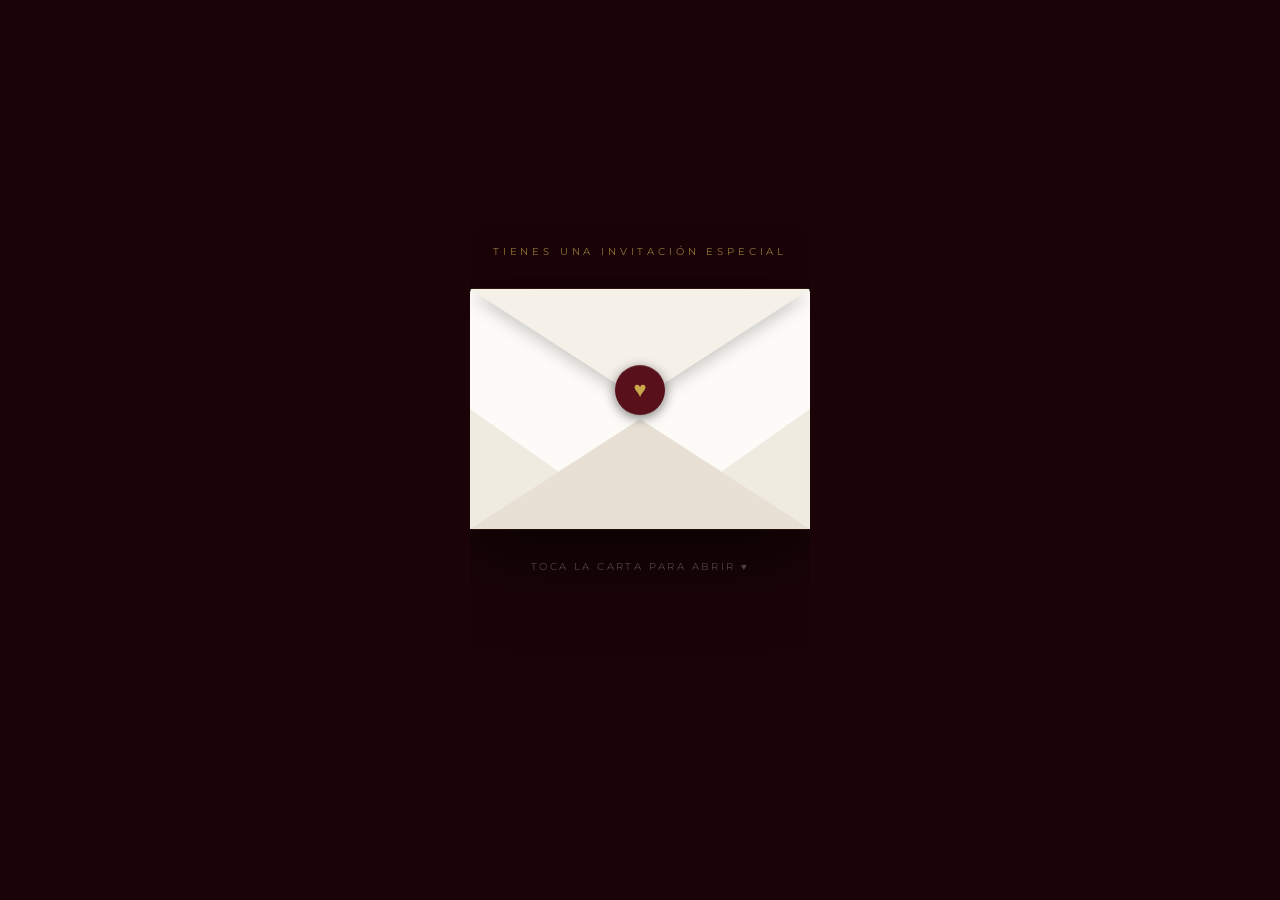
<file: index.html>
<!DOCTYPE html>
<html lang="es">
<head>
  <meta charset="UTF-8">
  <meta name="viewport" content="width=device-width, initial-scale=1.0">
  <title>Zurisadai & Obed • 29 Nov 2026</title>
  <link href="https://fonts.googleapis.com/css2?family=Cormorant+Garamond:ital,wght@0,300;0,400;0,600;1,300;1,400&family=Montserrat:wght@300;400;500&display=swap" rel="stylesheet">
  <style>

    * { box-sizing: border-box; margin: 0; padding: 0; }
    html, body {
      height: 100%;
      background: #1A0408;
      display: flex;
      flex-direction: column;
      align-items: center;
      justify-content: center;
      font-family: 'Montserrat', sans-serif;
      overflow: hidden;
    }

    /* ── FONDO CON PARTÍCULAS DORADAS ── */
    .fondo-particulas {
      position: fixed;
      inset: 0;
      pointer-events: none;
      overflow: hidden;
      z-index: 0;
    }

    .particula {
      position: absolute;
      width: 2px;
      height: 2px;
      background: #C9A84C;
      border-radius: 50%;
      opacity: 0;
      animation: flotar var(--dur) ease-in-out var(--delay) infinite;
    }

    @keyframes flotar {
      0%   { opacity: 0; transform: translateY(100vh) scale(0); }
      10%  { opacity: 0.6; }
      90%  { opacity: 0.3; }
      100% { opacity: 0; transform: translateY(-10vh) scale(1); }
    }

    /* ── CONTENIDO CENTRAL ── */
    .contenido {
      position: relative;
      z-index: 20;
      display: flex;
      flex-direction: column;
      align-items: center;
      gap: 0;
    }

    /* ── TEXTO SUPERIOR ── */
    .texto-superior {
      font-size: 0.6rem;
      letter-spacing: 0.4em;
      text-transform: uppercase;
      color: rgba(201,168,76,0.7);
      margin-bottom: 2rem;
      animation: aparecer 1.5s ease forwards;
      opacity: 0;
    }

    @keyframes aparecer {
      from { opacity: 0; transform: translateY(-10px); }
      to   { opacity: 1; transform: translateY(0); }
    }

    /* ── SOBRE ── */
    .sobre-wrapper {
      perspective: 1200px;
      width: min(340px, 85vw);
      height: min(240px, 60vw);
      cursor: pointer;
      position: relative;
      animation: aparecer 1.5s ease 0.5s forwards;
      opacity: 0;
      overflow: visible;
    }

    .sobre {
      width: 100%;
      height: 100%;
      position: relative;
      transform-style: preserve-3d;
      overflow: visible;
    }

    /* Cuerpo principal */
    .sobre-cuerpo {
      position: absolute;
      inset: 0;
      background: #FDFBF7;
      border-radius: 4px;
      box-shadow:
        0 30px 80px rgba(0,0,0,0.6),
        0 0 0 1px rgba(201,168,76,0.15);
      overflow: visible;
    }

    /* Triángulos laterales */
    .sobre-cuerpo::before {
      content: '';
      position: absolute;
      bottom: 0; left: 0;
      width: 0; height: 0;
      border-style: solid;
      border-width: calc(min(240px,60vw) * 0.5) 0 0 calc(min(340px,85vw) * 0.5);
      border-color: transparent transparent transparent #F0EBE1;
    }

    .sobre-cuerpo::after {
      content: '';
      position: absolute;
      bottom: 0; right: 0;
      width: 0; height: 0;
      border-style: solid;
      border-width: calc(min(240px,60vw) * 0.5) calc(min(340px,85vw) * 0.5) 0 0;
      border-color: transparent #F0EBE1 transparent transparent;
    }

    /* Triángulo inferior */
    .sobre-bottom {
      position: absolute;
      bottom: 0; left: 0;
      width: 0; height: 0;
      border-style: solid;
      border-width: 0 calc(min(340px,85vw) * 0.5) calc(min(240px,60vw) * 0.46) calc(min(340px,85vw) * 0.5);
      border-color: transparent transparent #E8E0D5 transparent;
      z-index: 2;
    }

    /* Solapa superior — SE ABRE */
    .sobre-solapa {
      position: absolute;
      top: 0; left: 0;
      width: 0; height: 0;
      border-style: solid;
      border-width: calc(min(240px,60vw) * 0.46) calc(min(340px,85vw) * 0.5) 0 calc(min(340px,85vw) * 0.5);
      border-color: #F5F0E8 transparent transparent transparent;
      z-index: 10;
      transform-origin: top center;
      transition: transform 1s cubic-bezier(0.4, 0, 0.2, 1);
      filter: drop-shadow(0 6px 8px rgba(0,0,0,0.2));
    }

    /* Sello de lacre */
    .sello {
      position: absolute;
      top: 42%;
      left: 50%;
      transform: translate(-50%, -50%);
      width: 50px;
      height: 50px;
      background: #58111A;
      border-radius: 50%;
      z-index: 15;
      display: flex;
      align-items: center;
      justify-content: center;
      box-shadow:
        0 3px 12px rgba(0,0,0,0.5),
        inset 0 1px 0 rgba(255,255,255,0.1);
      transition: opacity 0.4s ease 0.2s, transform 0.4s ease 0.2s;
    }

    .sello::before {
      content: '♥';
      color: #C9A84C;
      font-size: 22px;
    }

    /* Carta interior */
    .carta-interior {
      position: absolute;
      bottom: 8px;
      left: 16px;
      right: 16px;
      background: white;
      border-radius: 2px;
      padding: 20px 16px;
      text-align: center;
      z-index: 30;
      transform: translateY(0px);
      transition: transform 1s cubic-bezier(0.4, 0, 0.2, 1) 0.4s,
                  opacity 0.5s ease 0.4s;
      box-shadow: 0 -8px 24px rgba(0,0,0,0.12);
      opacity: 0;
      display: flex;
      flex-direction: column;
      align-items: center;
      justify-content: center;
      gap: 6px;
     
        height: 120px;   
    }




    .carta-eyebrow {
      font-size: 0.5rem;
      letter-spacing: 0.25em;
      text-transform: uppercase;
      color: #C9A84C;
    }

    .carta-linea {
      width: 30px;
      height: 1px;
      background: #C9A84C;
      margin: 4px auto;
    }

    .carta-nombres {
      font-family: 'Cormorant Garamond', serif;
      font-size: clamp(1rem, 3vw, 1.3rem);
      font-style: italic;
      color: #58111A;
      line-height: 1.3;
    }

    .carta-fecha {
      font-size: 0.55rem;
      letter-spacing: 0.2em;
      color: #6B6B6B;
      text-transform: uppercase;
    }

    /* ── ESTADOS AL ABRIR ── */
    .sobre-wrapper.abierto .sobre-solapa {
      transform: rotateX(-200deg);
    }

    .sobre-wrapper.abierto .sello {
      opacity: 0;
      transform: translate(-50%, -50%) scale(0.5);
    }

    .sobre-wrapper.abierto .carta-interior {
      transform: translateY(-160px);
      opacity: 1;
    }

    /* ── HINT CLICK ── */
    .click-hint {
      margin-top: 2rem;
      color: rgba(255,255,255,0.25);
      font-size: 0.6rem;
      letter-spacing: 0.25em;
      text-transform: uppercase;
      transition: opacity 0.5s;
      animation: aparecer 1.5s ease 1s forwards, parpadeHint 2s ease 2s infinite;
      opacity: 0;
    }

    @keyframes parpadeHint {
      0%,100% { opacity: 0.25; }
      50%      { opacity: 0.6; }
    }

    /* ── BOTÓN VER INVITACIÓN ── */
    .btn-ver {
      margin-top: 2.5rem;
      padding: 0.9rem 2.5rem;
      background: transparent;
      color: #C9A84C;
      border: 1px solid rgba(201,168,76,0.4);
      font-family: 'Montserrat', sans-serif;
      font-size: 0.6rem;
      letter-spacing: 0.3em;
      text-transform: uppercase;
      cursor: pointer;
      border-radius: 2px;
      opacity: 0;
      transform: translateY(16px);
      transition: opacity 0.6s ease, transform 0.6s ease, background 0.2s, border-color 0.2s;
      pointer-events: none;
      text-decoration: none;
      display: inline-block;
      text-align: center;
    }

    .btn-ver.visible {
      opacity: 1;
      transform: translateY(0);
      pointer-events: all;
    }

    .btn-ver:hover {
      background: rgba(201,168,76,0.1);
      border-color: rgba(201,168,76,0.8);
    }

    /* ── TRANSICIÓN A LA PÁGINA ── */
    .cortina {
      position: fixed;
      inset: 0;
      background: #1A0408;
      z-index: 100;
      opacity: 0;
      pointer-events: none;
      transition: opacity 0.8s ease;
    }

    .cortina.activa {
      opacity: 1;
      pointer-events: all;
    }

  </style>
</head>
<body>

  <!-- Fondo con partículas -->
  <div class="fondo-particulas" id="particulas"></div>

  <!-- Cortina de transición -->
  <div class="cortina" id="cortina"></div>

  <!-- Contenido principal -->
  <div class="contenido">

    <p class="texto-superior">Tienes una invitación especial</p>

    <div class="sobre-wrapper" id="sobre">
      <div class="sobre">
        <div class="sobre-cuerpo"></div>
        <div class="sobre-bottom"></div>
        <div class="sobre-solapa"></div>
        <div class="sello"></div>
        <div class="carta-interior">
          <span class="carta-eyebrow">Los invitamos a celebrar</span>
          <div class="carta-linea"></div>
          <p class="carta-nombres">Zurisadai<br>&amp; Obed</p>
          <div class="carta-linea"></div>
          <span class="carta-fecha">29 · Noviembre · 2026</span>
        </div>
      </div>
    </div>

    <p class="click-hint" id="hint">Toca la carta para abrir ♥</p>

    <!-- Este botón lleva a tu boda.html -->
    <a class="btn-ver" id="btn-ver" href="invitacion.html">
      Ver invitación completa
    </a>

  </div>

  <script>
    // ── PARTÍCULAS DORADAS ──
    const contenedor = document.getElementById('particulas');
    for (let i = 0; i < 40; i++) {
      const p = document.createElement('div');
      p.className = 'particula';
      p.style.cssText = `
        left: ${Math.random() * 100}%;
        --dur: ${4 + Math.random() * 6}s;
        --delay: ${Math.random() * 6}s;
        width: ${1 + Math.random() * 3}px;
        height: ${1 + Math.random() * 3}px;
        opacity: 0;
      `;
      contenedor.appendChild(p);
    }

    // ── ABRIR SOBRE ──
    let abierto = false;

    function abrirSobre() {
      if (abierto) return;
      abierto = true;

      const sobre  = document.getElementById('sobre');
      const hint   = document.getElementById('hint');
      const btnVer = document.getElementById('btn-ver');

      sobre.classList.add('abierto');

      hint.style.opacity = '0';
      hint.style.animation = 'none';

      setTimeout(() => {
        btnVer.classList.add('visible');
      }, 1400);
    }

    document.getElementById('sobre').addEventListener('click', abrirSobre);

    document.getElementById('btn-ver').addEventListener('click', function(e) {
      e.preventDefault();
      const cortina = document.getElementById('cortina');
      cortina.classList.add('activa');
      setTimeout(() => {
        window.location.href = 'invitacion.html';
      }, 800);
    });
  </script>

</body>
</html>
</file>
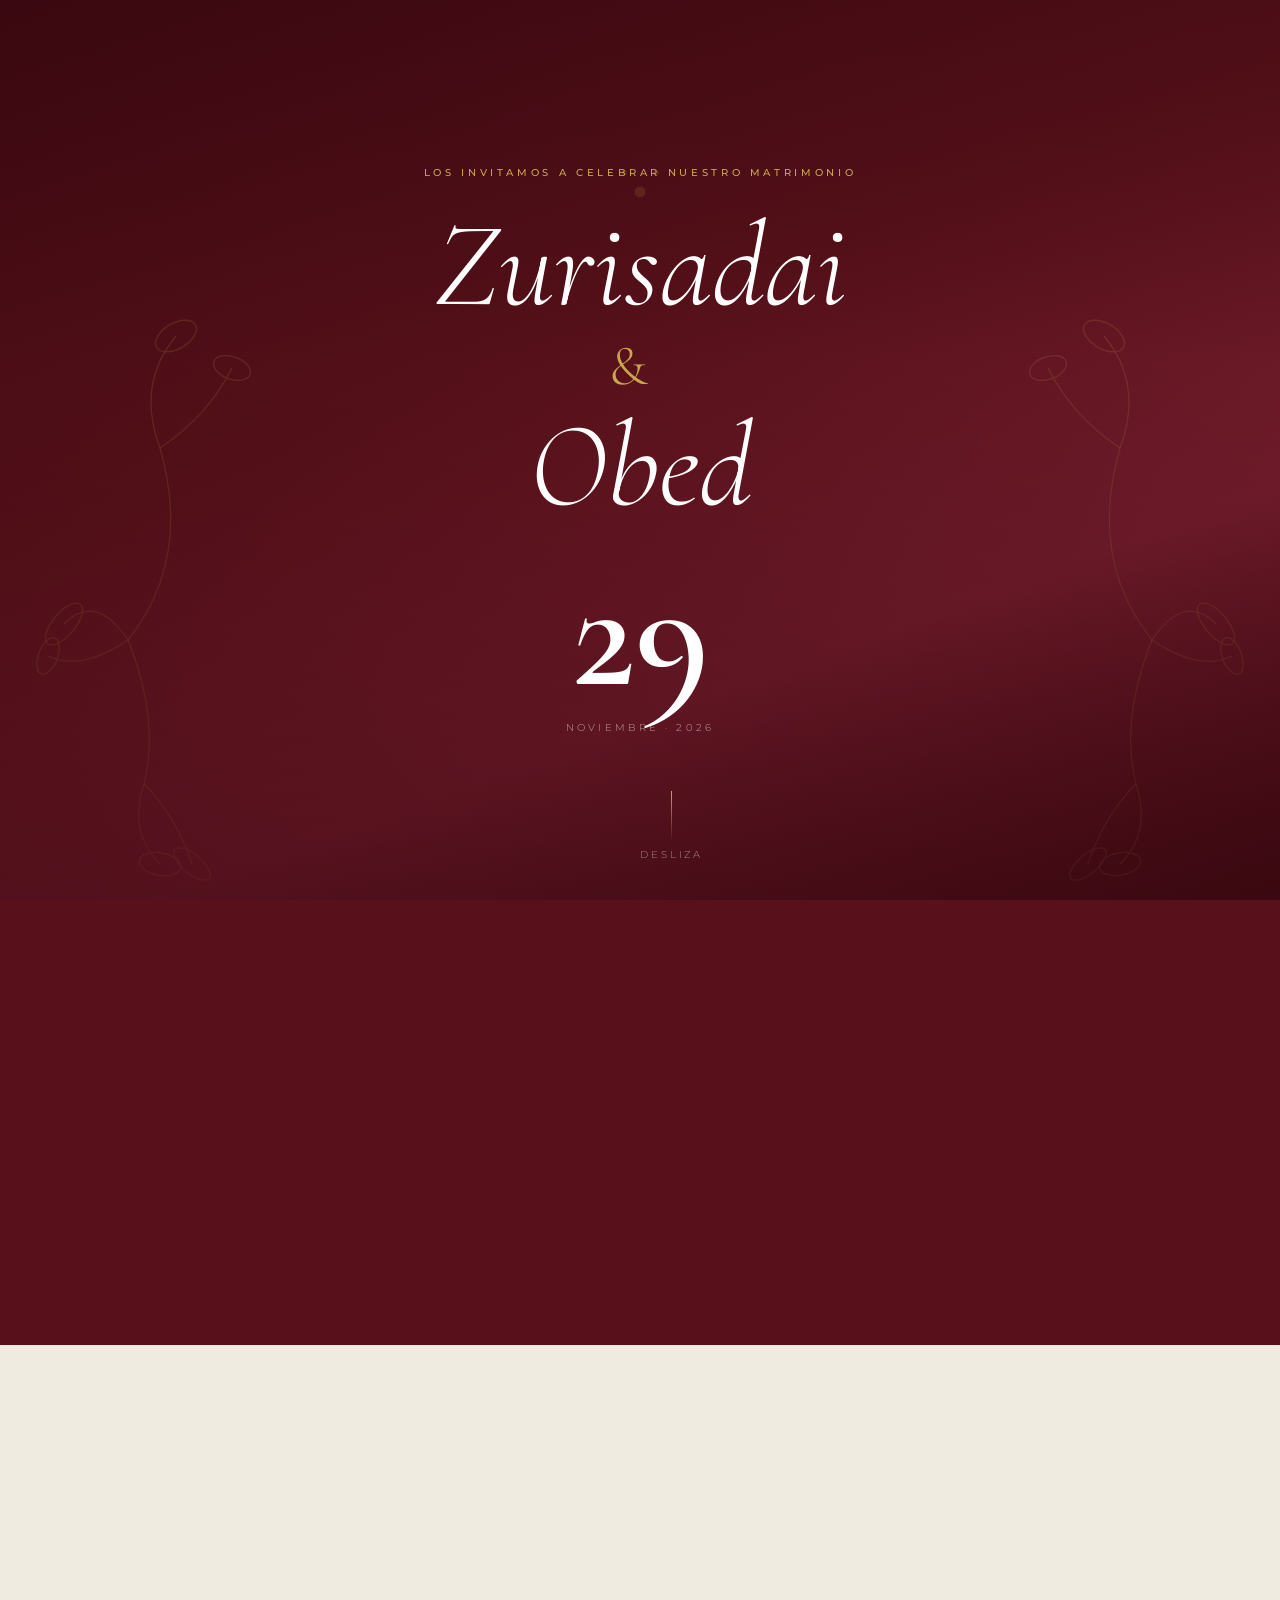
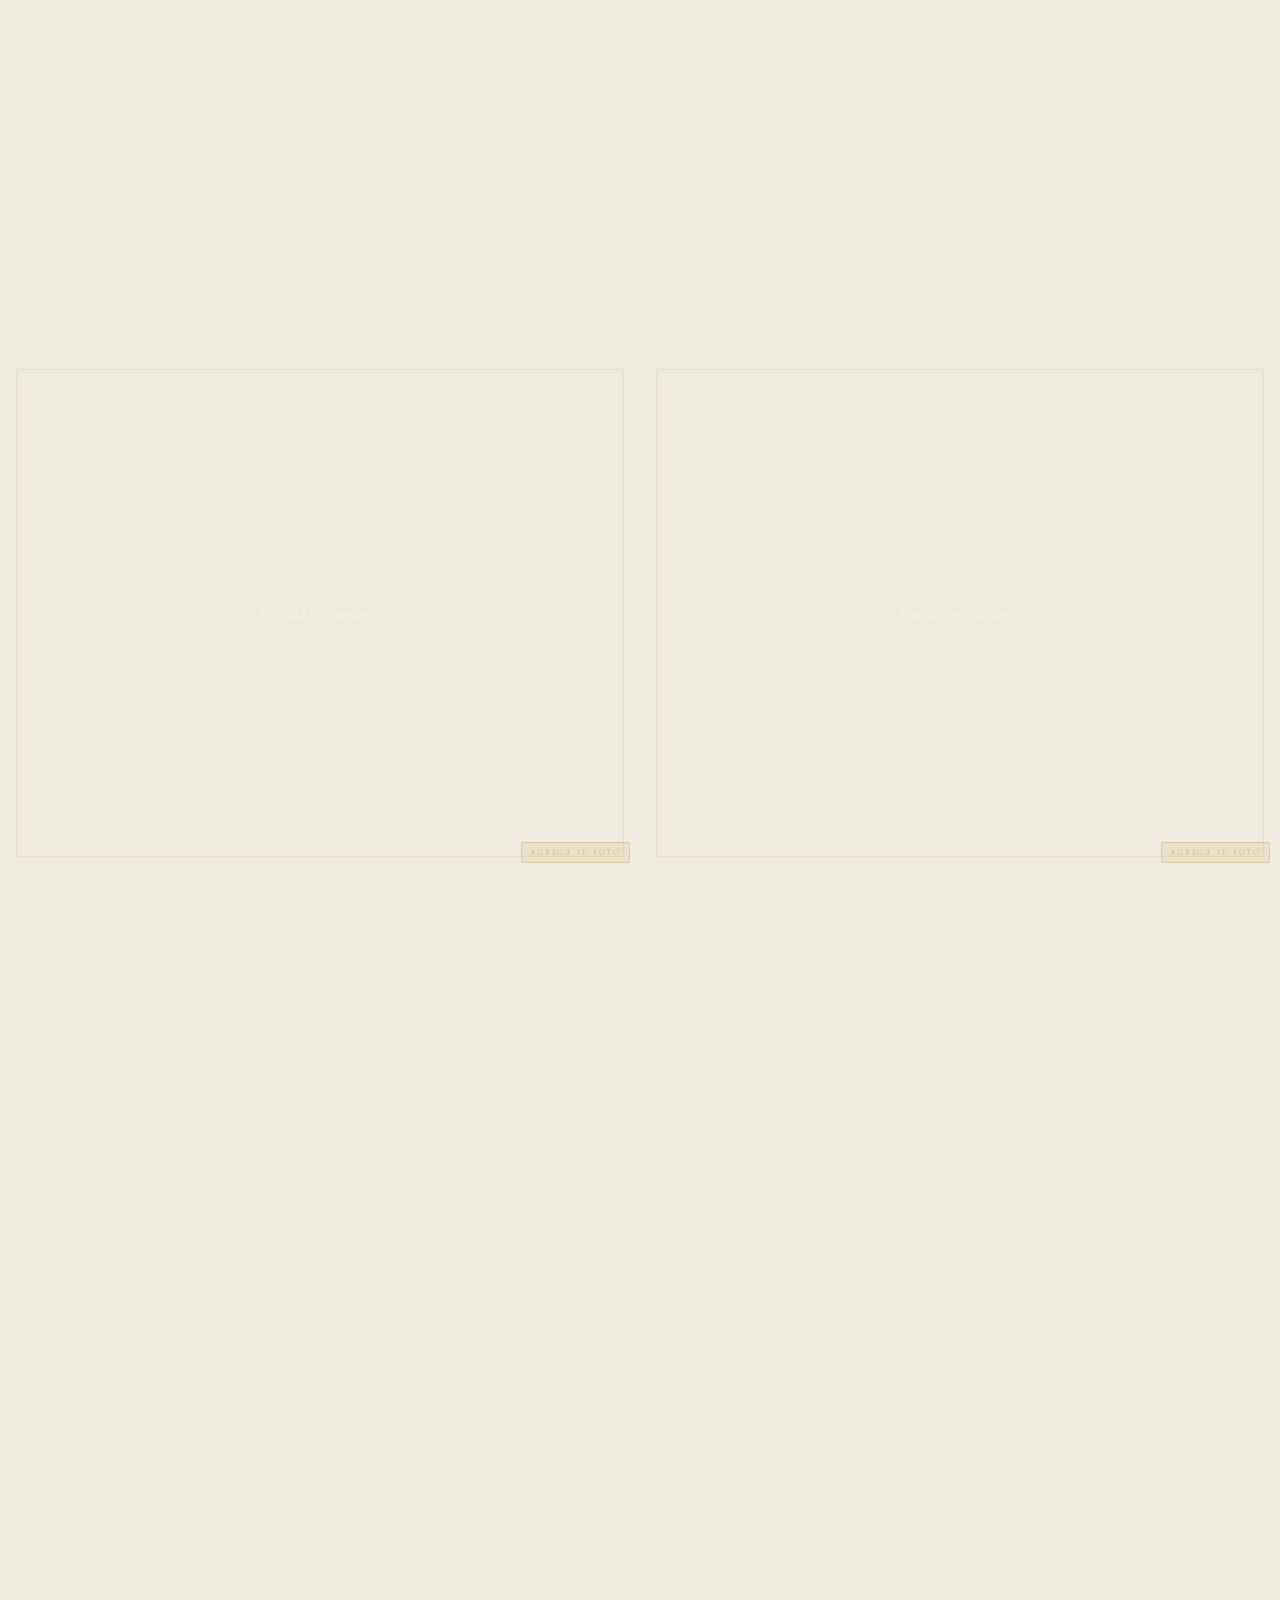
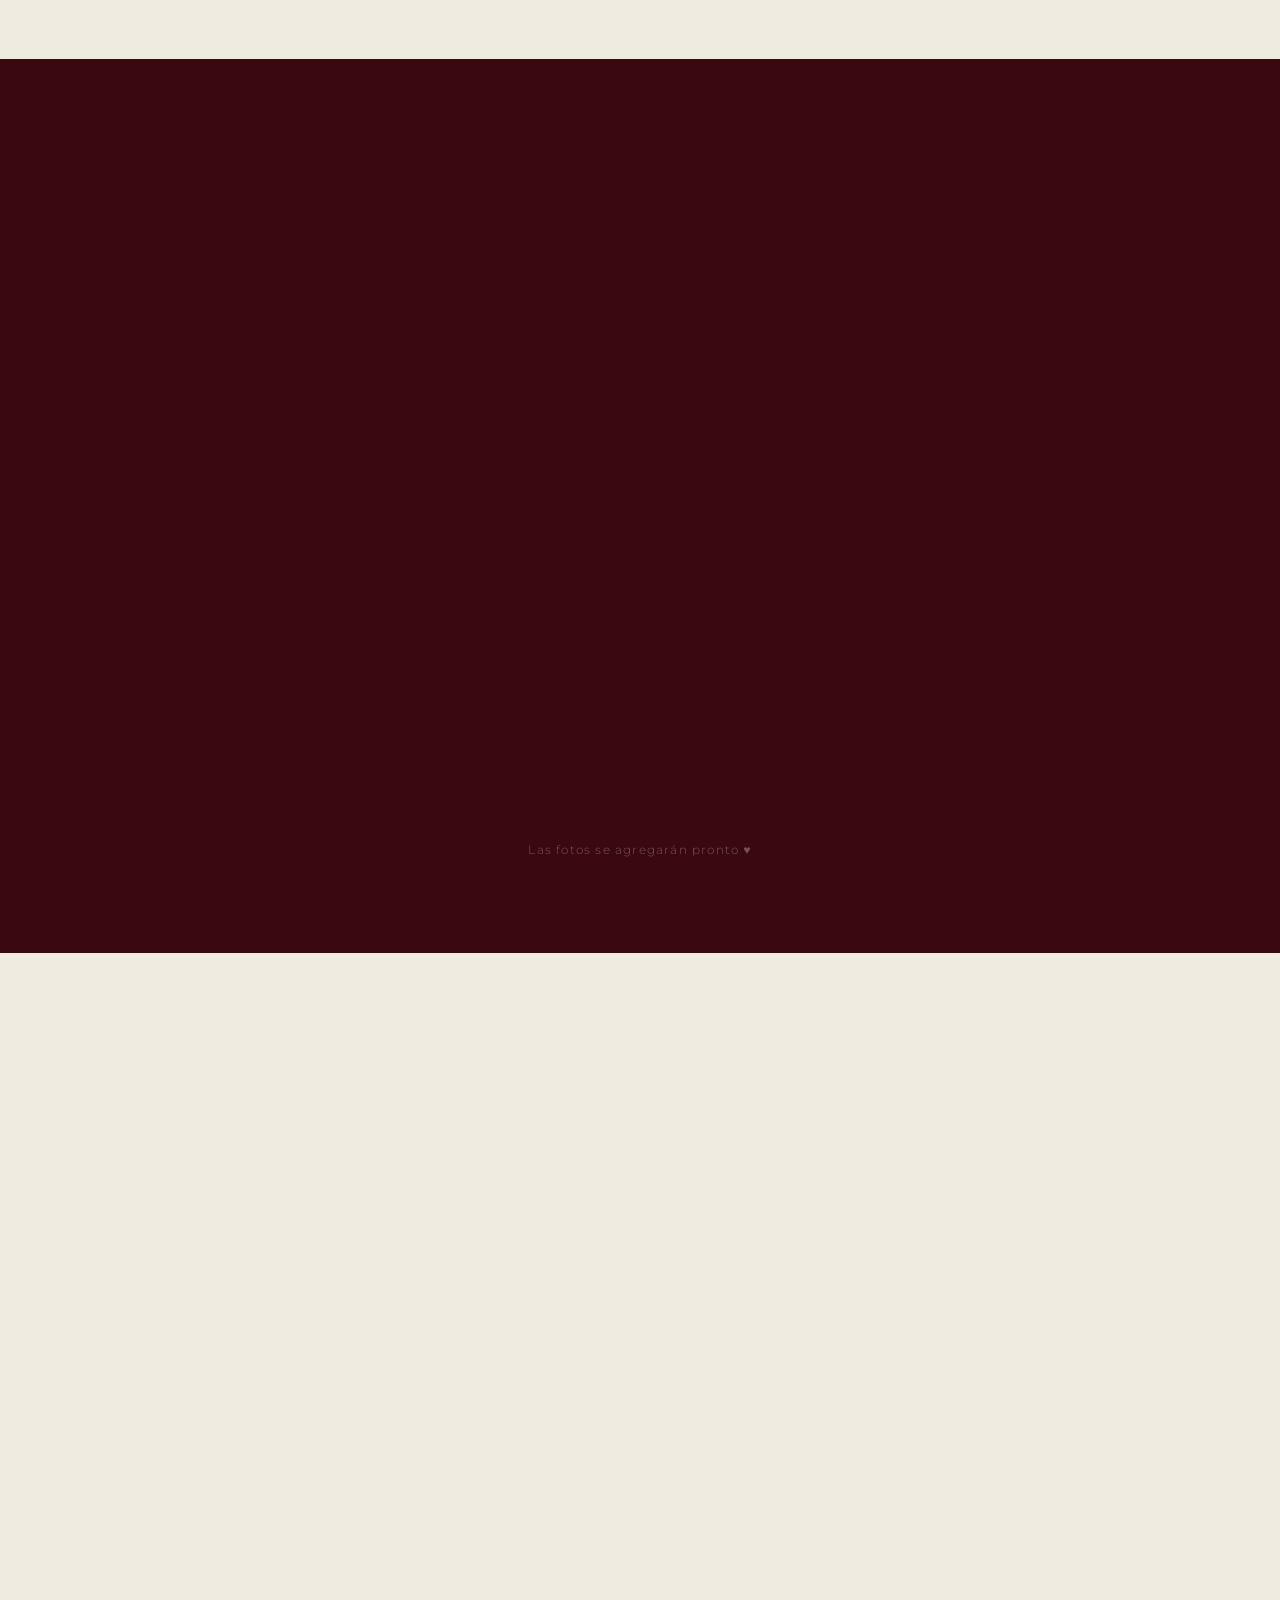
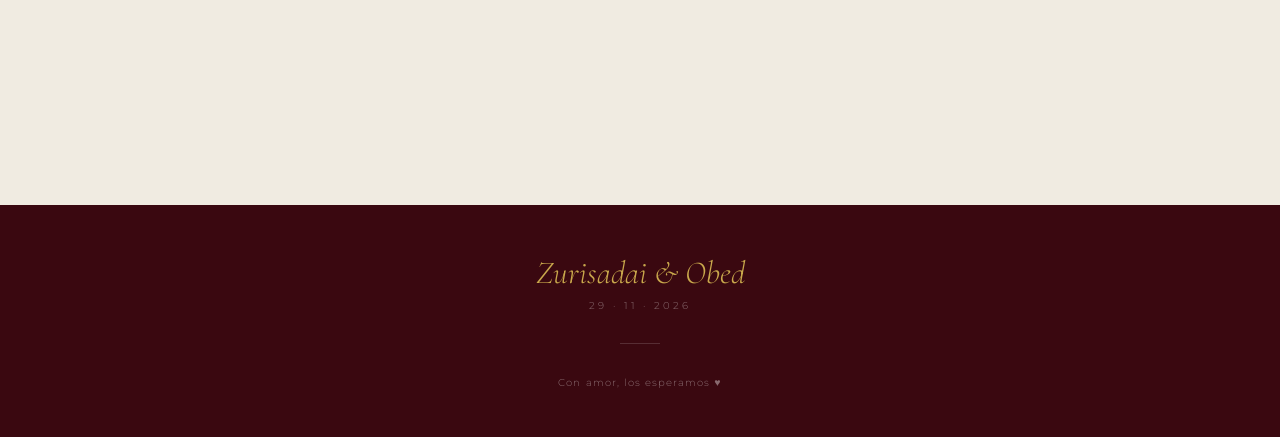
<file: boda/index.html>
<!DOCTYPE html>
<html lang="es">
<head>
  <meta charset="UTF-8">
  <meta name="viewport" content="width=device-width, initial-scale=1.0">
  <title>Zurisadai & Obed • 29 Nov 2026</title>
  <link href="https://fonts.googleapis.com/css2?family=Cormorant+Garamond:ital,wght@0,300;0,400;0,600;1,300;1,400&family=Montserrat:wght@300;400;500&display=swap" rel="stylesheet">
  <link rel="stylesheet" href="estilosboda.css">
</head>
<body>

<!-- ── HERO ── -->
<section class="hero">
  <div class="hero-photo-placeholder">
    <!-- 🖼️ REEMPLAZA CON:
    <img src="foto-principal.jpg" style="width:100%;height:100%;object-fit:cover;filter:brightness(0.7)">
    -->
  </div>

  <svg class="hero-botanical" viewBox="0 0 800 800" xmlns="http://www.w3.org/2000/svg">
    <g stroke="#C9A84C" stroke-width="0.8" fill="none">
      <path d="M80,400 Q120,350 100,280 M100,280 Q85,240 110,210 M100,280 Q130,260 145,230
               M80,400 Q60,370 40,390 M80,400 Q50,420 30,410
               M80,400 Q100,450 90,490 M90,490 Q80,520 100,540
               M90,490 Q110,510 120,540"/>
      <ellipse cx="110" cy="210" rx="14" ry="8" transform="rotate(-30 110 210)"/>
      <ellipse cx="145" cy="230" rx="12" ry="7" transform="rotate(20 145 230)"/>
      <ellipse cx="40"  cy="390" rx="16" ry="7" transform="rotate(-50 40 390)"/>
      <ellipse cx="30"  cy="410" rx="12" ry="6" transform="rotate(-70 30 410)"/>
      <ellipse cx="100" cy="540" rx="13" ry="7" transform="rotate(10 100 540)"/>
      <ellipse cx="120" cy="540" rx="14" ry="6" transform="rotate(40 120 540)"/>
      <path d="M720,400 Q680,350 700,280 M700,280 Q715,240 690,210 M700,280 Q670,260 655,230
               M720,400 Q740,370 760,390 M720,400 Q750,420 770,410
               M720,400 Q700,450 710,490 M710,490 Q720,520 700,540
               M710,490 Q690,510 680,540"/>
      <ellipse cx="690" cy="210" rx="14" ry="8" transform="rotate(30 690 210)"/>
      <ellipse cx="655" cy="230" rx="12" ry="7" transform="rotate(-20 655 230)"/>
      <ellipse cx="760" cy="390" rx="16" ry="7" transform="rotate(50 760 390)"/>
      <ellipse cx="770" cy="410" rx="12" ry="6" transform="rotate(70 770 410)"/>
      <ellipse cx="700" cy="540" rx="13" ry="7" transform="rotate(-10 700 540)"/>
      <ellipse cx="680" cy="540" rx="14" ry="6" transform="rotate(-40 680 540)"/>
      <circle cx="400" cy="120" r="3" fill="#C9A84C"/>
      <circle cx="390" cy="108" r="1.5" fill="#C9A84C"/>
      <circle cx="410" cy="108" r="1.5" fill="#C9A84C"/>
      <circle cx="400" cy="680" r="3" fill="#C9A84C"/>
    </g>
  </svg>

  <div class="hero-overlay"></div>

  <div class="hero-content">
    <p class="hero-eyebrow">Los invitamos a celebrar nuestro matrimonio</p>
    <h1 class="hero-names">
      Zurisadai
      <span>&</span>
      Obed
    </h1>
    <p class="hero-date">29</p>
    <p class="hero-date-label">Noviembre · 2026</p>
  </div>

  <div class="hero-scroll">
    <div class="scroll-line"></div>
    <span>Desliza</span>
  </div>
</section>


<!-- ── CUENTA REGRESIVA ── -->
<section class="countdown-section">
  <div class="section-inner reveal">
    <span class="section-eyebrow">Faltan</span>
    <h2 class="section-title">El gran día se acerca</h2>
    <div class="divider" style="background:rgba(255,255,255,0.2)"></div>
    <div class="countdown-grid">
      <div class="countdown-item">
        <span class="countdown-num" id="cd-dias">--</span>
        <span class="countdown-label">Días</span>
      </div>
      <span class="countdown-sep">·</span>
      <div class="countdown-item">
        <span class="countdown-num" id="cd-horas">--</span>
        <span class="countdown-label">Horas</span>
      </div>
      <span class="countdown-sep">·</span>
      <div class="countdown-item">
        <span class="countdown-num" id="cd-minutos">--</span>
        <span class="countdown-label">Minutos</span>
      </div>
      <span class="countdown-sep">·</span>
      <div class="countdown-item">
        <span class="countdown-num" id="cd-segundos">--</span>
        <span class="countdown-label">Segundos</span>
      </div>
    </div>
  </div>
</section>


<!-- ── DETALLES ── -->
<section class="detalles-section">
  <div class="section-inner reveal">
    <span class="section-eyebrow">La celebración</span>
    <h2 class="section-title">Detalles del evento</h2>
    <div class="divider"></div>
    <div class="detalles-grid">

      <div class="detalle-card reveal">
        <svg class="detalle-icon" viewBox="0 0 44 44" fill="none">
          <rect x="8" y="10" width="28" height="26" rx="2" stroke="#58111A" stroke-width="1.2"/>
          <line x1="8"  y1="17" x2="36" y2="17" stroke="#58111A" stroke-width="1.2"/>
          <line x1="16" y1="6"  x2="16" y2="14" stroke="#58111A" stroke-width="1.2" stroke-linecap="round"/>
          <line x1="28" y1="6"  x2="28" y2="14" stroke="#58111A" stroke-width="1.2" stroke-linecap="round"/>
          <circle cx="22" cy="28" r="4" fill="#C9A84C" opacity="0.5"/>
        </svg>
        <span class="detalle-titulo">Fecha</span>
        <span class="detalle-valor">Domingo 29 de Noviembre</span>
        <p class="detalle-sub">2026</p>
      </div>

      <div class="detalle-card reveal">
        <svg class="detalle-icon" viewBox="0 0 44 44" fill="none">
          <circle cx="22" cy="22" r="14" stroke="#58111A" stroke-width="1.2"/>
          <line x1="22" y1="10" x2="22" y2="22" stroke="#58111A" stroke-width="1.2" stroke-linecap="round"/>
          <line x1="22" y1="22" x2="29" y2="26" stroke="#C9A84C" stroke-width="1.5" stroke-linecap="round"/>
          <circle cx="22" cy="22" r="1.5" fill="#58111A"/>
        </svg>
        <span class="detalle-titulo">Hora</span>
        <span class="detalle-valor">Por confirmar</span>
        <p class="detalle-sub">Actualiza la hora aquí</p>
      </div>

      <div class="detalle-card reveal">
        <svg class="detalle-icon" viewBox="0 0 44 44" fill="none">
          <path d="M22 6C16.477 6 12 10.477 12 16c0 9 10 22 10 22s10-13 10-22c0-5.523-4.477-10-10-10z" stroke="#58111A" stroke-width="1.2"/>
          <circle cx="22" cy="16" r="4" stroke="#C9A84C" stroke-width="1"/>
        </svg>
        <span class="detalle-titulo">Lugar</span>
        <span class="detalle-valor">Por confirmar</span>
        <p class="detalle-sub">Nombre del lugar<br>Ciudad, Estado</p>
      </div>

    </div>
  </div>
</section>


<!-- ── FOTO DUO ── -->
<div class="foto-section">
  <div class="foto-duo">
    <div class="foto-placeholder">
      <!-- 🖼️ <img src="foto1.jpg" style="width:100%;height:100%;object-fit:cover"> -->
      Foto de los novios 1
      <span class="galeria-add-btn">Agrega tu foto</span>
    </div>
    <div class="foto-placeholder foto-placeholder-b">
      <!-- 🖼️ <img src="foto2.jpg" style="width:100%;height:100%;object-fit:cover"> -->
      Foto de los novios 2
      <span class="galeria-add-btn">Agrega tu foto</span>
    </div>
  </div>
</div>


<!-- ── HISTORIA ── -->
<section class="historia-section">
  <div class="section-inner reveal">
    <span class="section-eyebrow">Nuestra historia</span>
    <h2 class="section-title">El camino hasta el altar</h2>
    <div class="divider"></div>
    <p class="body-text">Cada historia de amor tiene sus propios momentos especiales. Aquí compartimos los nuestros.</p>
  </div>

  <div class="historia-timeline reveal">
    <div class="historia-item">
      <div class="historia-dot-col">
        <div class="historia-dot"></div>
        <div class="historia-line"></div>
      </div>
      <div>
        <span class="historia-year">El primer encuentro</span>
        <p class="historia-texto">Cuando nuestros caminos se cruzaron</p>
        <p class="historia-desc">Escribe aquí cómo se conocieron.</p>
      </div>
    </div>

    <div class="historia-item">
      <div class="historia-dot-col">
        <div class="historia-dot"></div>
        <div class="historia-line"></div>
      </div>
      <div>
        <span class="historia-year">El noviazgo</span>
        <p class="historia-texto">Cuando supimos que era para siempre</p>
        <p class="historia-desc">Cuéntales momentos especiales durante el noviazgo.</p>
      </div>
    </div>

    <div class="historia-item">
      <div class="historia-dot-col">
        <div class="historia-dot"></div>
      </div>
      <div>
        <span class="historia-year">La propuesta · 2026</span>
        <p class="historia-texto">El día que dijo que sí</p>
        <p class="historia-desc">Comparte cómo fue la propuesta de matrimonio.</p>
      </div>
    </div>
  </div>
</section>


<!-- ── GALERÍA ── -->
<section class="galeria-section">
  <div class="section-inner reveal">
    <span class="section-eyebrow">Galería</span>
    <h2 class="section-title">Momentos nuestros</h2>
    <div class="divider"></div>
  </div>

  <div class="galeria-grid reveal">
    <div class="galeria-item large">
      Foto principal <span class="galeria-add-btn">Agrega tu foto</span>
    </div>
    <div class="galeria-item">
      Foto 2 <span class="galeria-add-btn">Agrega tu foto</span>
    </div>
    <div class="galeria-item">
      Foto 3 <span class="galeria-add-btn">Agrega tu foto</span>
    </div>
    <div class="galeria-item">
      Foto 4 <span class="galeria-add-btn">Agrega tu foto</span>
    </div>
    <div class="galeria-item large">
      Foto 5 <span class="galeria-add-btn">Agrega tu foto</span>
    </div>
  </div>

  <p class="galeria-note">Las fotos se agregarán pronto ♥</p>
</section>


<!-- ── RSVP ── -->
<section class="rsvp-section">
  <div class="section-inner reveal">
    <span class="section-eyebrow">Confirmación</span>
    <h2 class="section-title">¿Nos acompañas?</h2>
    <div class="divider"></div>
    <p class="body-text">Por favor confirma tu asistencia antes del 1 de noviembre de 2026.</p>
  </div>

  <form class="rsvp-form reveal" id="rsvp-form">
    <div class="rsvp-field">
      <label class="rsvp-label">Nombre completo</label>
      <input class="rsvp-input" type="text" name="nombre" placeholder="Tu nombre" required>
    </div>

    <div class="rsvp-field">
      <label class="rsvp-label">Número de acompañantes</label>
      <select class="rsvp-select" name="acompanantes">
        <option value="">Selecciona</option>
        <option>Solo yo (1)</option>
        <option>2 personas</option>
        <option>3 personas</option>
        <option>4 personas</option>
        <option>5 o más</option>
      </select>
    </div>

    <div class="rsvp-field">
      <label class="rsvp-label">¿Confirmas tu asistencia?</label>
      <div class="rsvp-radios">
        <label class="rsvp-radio" id="radio-si">
          <input type="radio" name="asistencia" value="si"> ♥ Sí, estaré ahí
        </label>
        <label class="rsvp-radio" id="radio-no">
          <input type="radio" name="asistencia" value="no"> Lo siento, no podré
        </label>
      </div>
    </div>

    <div class="rsvp-field">
      <label class="rsvp-label">Mensaje para los novios (opcional)</label>
      <textarea class="rsvp-textarea" name="mensaje" placeholder="Escríbeles algo especial..."></textarea>
    </div>

    <button type="submit" class="rsvp-btn">Confirmar asistencia</button>
  </form>

  <div class="rsvp-success" id="rsvp-success">
    <p class="rsvp-success-title">¡Gracias!</p>
    <p class="rsvp-success-text">Recibimos tu confirmación. ¡Nos vemos el 29 de noviembre! ♥</p>
  </div>
</section>


<!-- ── FOOTER ── -->
<footer>
  <p class="footer-names">Zurisadai & Obed</p>
  <p class="footer-date">29 · 11 · 2026</p>
  <div class="footer-divider"></div>
  <p class="footer-copy">Con amor, los esperamos ♥</p>
</footer>

<script src="funcion.js"></script>
</body>
</html>
</file>
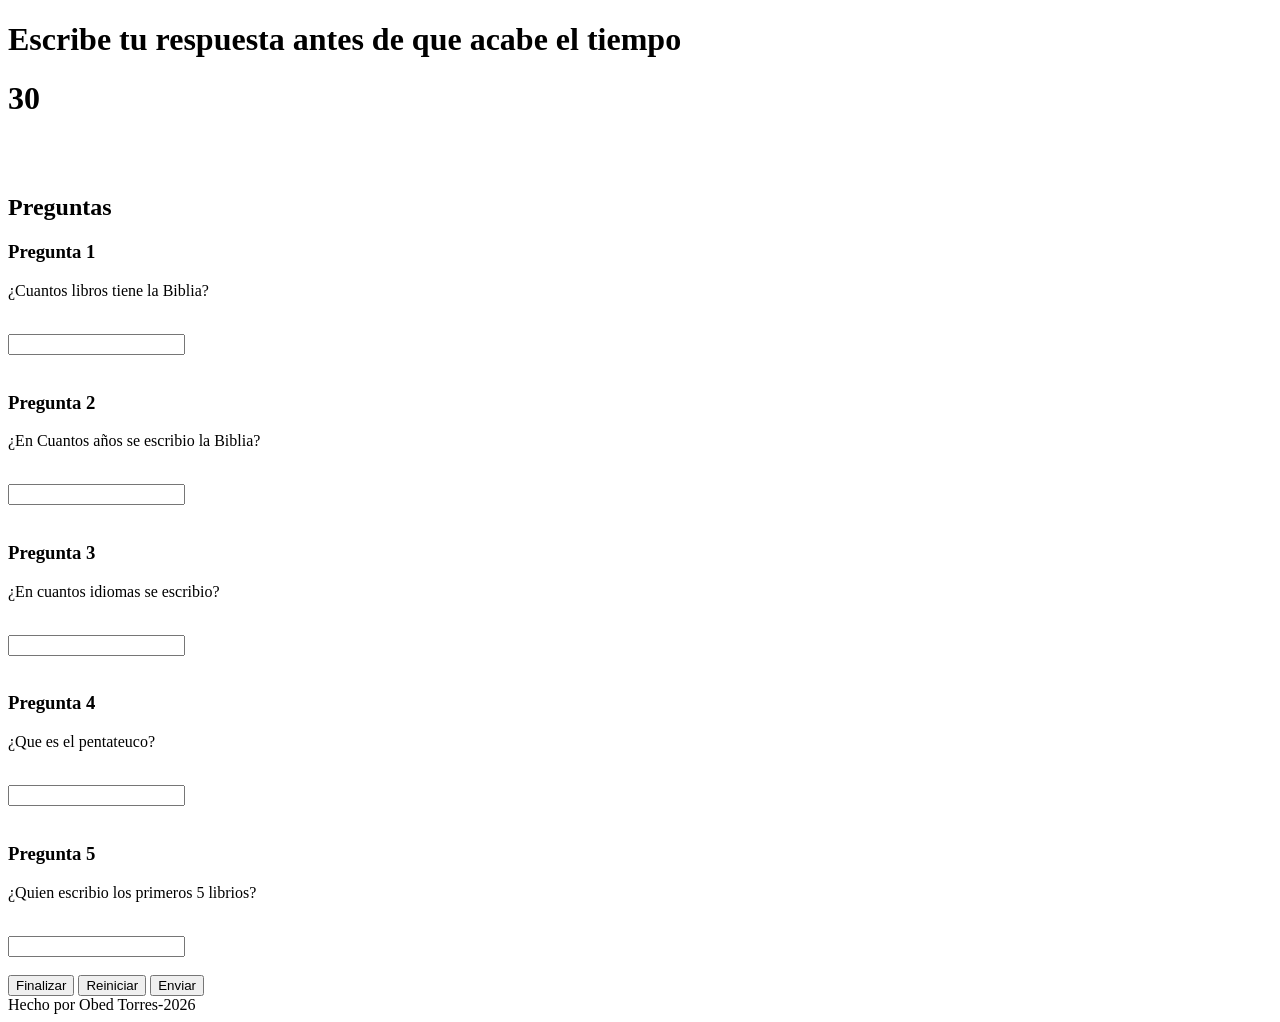
<file: encuesta-dia3.html>
<!Doctype html>

<html lang="es">
   <head>
    <meta charset="UTF-8">
    <meta name="viewport" content="width=device-width, initial-scale=1.0">
    <title>Preguntas</title>
</head>
<body onload="tiempolimite()">
   
   <header>
  
   <h1>Escribe tu respuesta antes de que acabe el tiempo</h1>
   
   
    <h1 id="cuenta-regrasiva">30</h1>

   </header>
   
    <br><br>
    <audio id="cantico">
       <source src="audio/143.mp3.mp3" type="audio/mpeg">
    
    
     
    </audio>
    

        <main>
         <section id="preguntas">
      <h2>Preguntas</h2>
     
     
      <article class="pregunta">
         <h3>Pregunta 1</h3>
    <p>¿Cuantos libros tiene la Biblia?</p>
   <br> 
   <input type="text" id="Respuestas-1">
   <br><br> </article>
   
   
   <article class="pregunta"> 
      <h3>Pregunta 2</h3>
   <p>¿En Cuantos años se escribio la Biblia?</p>
   <br> 
   <input type="text" id="Respuestas-2">
   <br><br></article>
  
  
  
   <article class="pregunta">
      <h3>Pregunta 3</h3>
        <p>¿En cuantos idiomas se escribio?</p>
   <br> 
   <input type="text" id="Respuestas-3">
   <br><br></article>

  
   <article class="pregunta">
      <h3>Pregunta 4</h3>
  <p>¿Que es el pentateuco?</p>
   <br> 
   <input type="text" id="Respuestas-4">
   <br><br></article>

  
  
  
   <article class="pregunta">
      <h3>Pregunta 5</h3>
  <p>¿Quien escribio los primeros 5 librios?</p>
   <br> 
   <input type="text" id="Respuestas-5">
  <br><br></article>
   
</section>
     
</main> 

    
   
   
     <button type="submit" onclick="submit()">Finalizar</button>
  <button onclick="Reinicia()">Reiniciar</button>


  <button id="btn-enviar">Enviar</button>

  <footer>Hecho por Obed Torres-2026</footer>


<script>

const elementocantico= document.getElementById("cantico");
 
let elemento1= document.getElementById("Respuestas1");

   document.querySelector('#btn-enviar').addEventListener('click', verificar);
 
 function tiempolimite(){
 inicio=setTimeout(Tictac,1000*30)
intervalo= setInterval (terminar,1000);
 document.getElementById("cuenta regrasiva").textContent=30;
    }
    function terminar(){
   let tiempo = document.getElementById("cuenta regrasiva").textContent;
   document.getElementById("cuenta regrasiva").textContent=tiempo -1;

  if(tiempo <= 1){
  clearInterval(intervalo);
  clearTimeout(inicio);
}
  
  
      }
function submit(){
   let elemento1= document.getElementById("Respuestas-1").value;
   
   
   
   let elemento2= document.getElementById("Respuestas-2").value;
   
   

    let elemento3= document.getElementById("Respuestas-3").value;
   
   

    let elemento4= document.getElementById("Respuestas-4").value;
   

    let elemento5= document.getElementById("Respuestas-5").value;
   
    let tiempoactual = new Date();

   let hoy = new Date();
let dia =String (hoy.getDate()).padStart(2, '0');
let mes = String(hoy.getMonth ()+ 1).padStart(2, '0'); 
let anio = hoy.getFullYear();

let fechaFormateada = dia + '/' + mes + '/' + anio;



   alert("Respuesta 1: " + elemento1 + 
   "\nRespuesta 2: " + elemento2 +
   "\nRespuesta 3: " + elemento3 +
   "\nRespuesta 4: " + elemento4 +
   "\nRespuesta 5: " + elemento5 +
   "\nhoy es " + fechaFormateada
  
   );
      }
       
      
      
      function Tictac(){
   elementocantico.play();
    alert("GAME OVER");
   
    
        }


function Reinicia(){
 location.reload();
   }


</script>

</body>

</doctype>
</file>
<file: boda/estilosboda.css>
/* ── TOKENS ── */
:root {
  --vino:        #58111A;
  --vino-deep:   #3A0810;
  --vino-light:  #8B2635;
  --oro:         #C9A84C;
  --marfil:      #FDFBF7;
  --marfil-dark: #F0EBE1;
  --gris:        #2C2C2C;
  --gris-soft:   #6B6B6B;
  --blanco:      #FFFFFF;
  --display:     'Cormorant Garamond', serif;
  --body:        'Montserrat', sans-serif;
}

/* ── RESET ── */
*, *::before, *::after { box-sizing: border-box; margin: 0; padding: 0; }
html { scroll-behavior: smooth; }
body {
  background: var(--marfil);
  color: var(--gris);
  font-family: var(--body);
  font-weight: 300;
  overflow-x: hidden;
}

/* ── HERO ── */
.hero {
  position: relative;
  height: 100vh;
  height: 100svh;
  min-height: 600px;
  background: var(--marfil-dark);
  display: flex;
  flex-direction: column;
  align-items: center;
  justify-content: center;
  text-align: center;
  overflow: hidden;
}

.hero-botanical {
  position: absolute;
  inset: 0;
  pointer-events: none;
  opacity: 0.18;
}

.hero-photo-placeholder {
  position: absolute;
  inset: 0;
  background: linear-gradient(160deg, #3A0810 0%, #58111A 40%, #7A1F30 70%, #3A0810 100%);
}

.hero-overlay {
  position: absolute;
  inset: 0;
  background: linear-gradient(to bottom,
    rgba(58,8,16,0.3) 0%,
    rgba(58,8,16,0.1) 40%,
    rgba(58,8,16,0.6) 100%);
}

.hero-content {
  position: relative;
  z-index: 2;
  padding: 2rem;
}

.hero-eyebrow {
  font-family: var(--body);
  font-size: 0.65rem;
  font-weight: 500;
  letter-spacing: 0.35em;
  text-transform: uppercase;
  color: var(--oro);
  margin-bottom: 1.5rem;
  opacity: 0;
  animation: fadeUp 1s ease 0.3s forwards;
}

.hero-names {
  font-family: var(--display);
  font-size: clamp(3.5rem, 10vw, 7.5rem);
  font-weight: 300;
  font-style: italic;
  color: var(--blanco);
  line-height: 1.05;
  opacity: 0;
  animation: fadeUp 1.1s ease 0.6s forwards;
}

.hero-names span {
  display: block;
  font-size: clamp(2rem, 5vw, 3.5rem);
  font-weight: 300;
  font-style: normal;
  letter-spacing: 0.4em;
  color: var(--oro);
  margin: 0.5rem 0;
}

.hero-date {
  font-family: var(--display);
  font-size: clamp(4rem, 14vw, 10rem);
  font-weight: 600;
  color: var(--blanco);
  line-height: 1;
  margin-top: 1.5rem;
  opacity: 0;
  animation: fadeUp 1.1s ease 0.9s forwards;
}

.hero-date-label {
  font-family: var(--body);
  font-size: 0.65rem;
  letter-spacing: 0.3em;
  text-transform: uppercase;
  color: rgba(255,255,255,0.6);
  margin-top: 0.5rem;
  opacity: 0;
  animation: fadeUp 1s ease 1.1s forwards;
}

.hero-scroll {
  position: absolute;
  bottom: 2.5rem;
  left: 50%;
  transform: translateX(-50%);
  z-index: 2;
  display: flex;
  flex-direction: column;
  align-items: center;
  gap: 0.5rem;
  opacity: 0;
  animation: fadeUp 1s ease 1.5s forwards;
}

.hero-scroll span {
  font-size: 0.6rem;
  letter-spacing: 0.3em;
  text-transform: uppercase;
  color: rgba(255,255,255,0.5);
}

.scroll-line {
  width: 1px;
  height: 50px;
  background: linear-gradient(to bottom, var(--oro), transparent);
  animation: scrollPulse 2s ease-in-out infinite;
}

/* ── SECCIONES BASE ── */
section { padding: 6rem 2rem; }

.section-inner {
  max-width: 780px;
  margin: 0 auto;
  text-align: center;
}

.section-eyebrow {
  font-size: 0.6rem;
  letter-spacing: 0.35em;
  text-transform: uppercase;
  color: var(--oro);
  margin-bottom: 1.2rem;
  display: block;
}

.section-title {
  font-family: var(--display);
  font-size: clamp(2.2rem, 5vw, 3.5rem);
  font-weight: 300;
  font-style: italic;
  color: var(--vino);
  line-height: 1.2;
  margin-bottom: 2rem;
}

.divider {
  width: 60px;
  height: 1px;
  background: var(--oro);
  margin: 0 auto 2rem;
}

.body-text {
  font-size: 0.9rem;
  line-height: 1.9;
  color: var(--gris-soft);
  max-width: 540px;
  margin: 0 auto;
}

/* ── COUNTDOWN ── */
.countdown-section {
  background: var(--vino);
  color: var(--blanco);
  padding: 5rem 2rem;
}

.countdown-section .section-title { color: var(--blanco); }

.countdown-grid {
  display: flex;
  justify-content: center;
  gap: clamp(1.5rem, 4vw, 4rem);
  margin-top: 3rem;
  flex-wrap: wrap;
}

.countdown-item { text-align: center; }

.countdown-num {
  font-family: var(--display);
  font-size: clamp(3rem, 8vw, 5.5rem);
  font-weight: 600;
  color: var(--oro);
  line-height: 1;
  display: block;
}

.countdown-label {
  font-size: 0.55rem;
  letter-spacing: 0.3em;
  text-transform: uppercase;
  color: rgba(255,255,255,0.5);
  margin-top: 0.5rem;
  display: block;
}

.countdown-sep {
  font-family: var(--display);
  font-size: 3rem;
  color: rgba(255,255,255,0.2);
  align-self: center;
  padding-bottom: 1rem;
}

/* ── DETALLES ── */
.detalles-section { background: var(--marfil-dark); }

.detalles-grid {
  display: grid;
  grid-template-columns: repeat(auto-fit, minmax(200px, 1fr));
  gap: 2.5rem;
  margin-top: 3rem;
  text-align: center;
}

.detalle-card { padding: 2rem 1.5rem; }

.detalle-icon {
  width: 44px;
  height: 44px;
  margin: 0 auto 1.2rem;
  opacity: 0.9;
}

.detalle-titulo {
  font-size: 0.6rem;
  letter-spacing: 0.3em;
  text-transform: uppercase;
  color: var(--oro);
  margin-bottom: 0.8rem;
  display: block;
}

.detalle-valor {
  font-family: var(--display);
  font-size: 1.4rem;
  font-weight: 400;
  color: var(--vino);
  line-height: 1.3;
}

.detalle-sub {
  font-size: 0.75rem;
  color: var(--gris-soft);
  margin-top: 0.4rem;
  line-height: 1.5;
}

/* ── FOTO DUO ── */
.foto-section { background: var(--marfil-dark); padding: 0; }

.foto-duo {
  display: grid;
  grid-template-columns: 1fr 1fr;
  height: 520px;
}

.foto-placeholder {
  background: var(--marfil-dark);
  display: flex;
  align-items: center;
  justify-content: center;
  color: rgba(255,255,255,0.3);
  font-family: var(--display);
  font-style: italic;
  font-size: 1rem;
  letter-spacing: 0.05em;
  text-align: center;
  padding: 2rem;
  position: relative;
  overflow: hidden;
}

.foto-placeholder::after {
  content: '';
  position: absolute;
  inset: 16px;
  border: 1px solid rgba(201,168,76,0.2);
  pointer-events: none;
}

.foto-placeholder-b {
  background: var(--marfil-dark);
}

/* ── HISTORIA ── */
.historia-section { background: var(--marfil-dark); }

.historia-timeline {
  display: grid;
  gap: 3rem;
  margin-top: 3.5rem;
  max-width: 560px;
  margin-left: auto;
  margin-right: auto;
  text-align: left;
}

.historia-item {
  display: grid;
  grid-template-columns: 48px 1fr;
  gap: 1.5rem;
  align-items: start;
}

.historia-dot-col {
  display: flex;
  flex-direction: column;
  align-items: center;
  padding-top: 0.3rem;
}

.historia-dot {
  width: 12px;
  height: 12px;
  border-radius: 50%;
  background: var(--vino);
  border: 2px solid var(--oro);
  flex-shrink: 0;
}

.historia-line {
  width: 1px;
  flex: 1;
  background: linear-gradient(to bottom, var(--oro), transparent);
  min-height: 40px;
  margin-top: 6px;
}

.historia-year {
  font-size: 0.6rem;
  letter-spacing: 0.25em;
  text-transform: uppercase;
  color: var(--oro);
  margin-bottom: 0.4rem;
  display: block;
}

.historia-texto {
  font-family: var(--display);
  font-size: 1.15rem;
  font-weight: 400;
  color: var(--vino);
  line-height: 1.5;
  margin-bottom: 0.5rem;
}

.historia-desc {
  font-size: 0.8rem;
  color: var(--gris-soft);
  line-height: 1.7;
}

/* ── GALERÍA ── */
.galeria-section { background: var(--vino-deep); padding: 6rem 2rem; }
.galeria-section .section-title  { color: var(--blanco); }
.galeria-section .section-eyebrow { color: var(--oro); }
.galeria-section .divider        { background: var(--oro); }

.galeria-grid {
  display: grid;
  grid-template-columns: repeat(3, 1fr);
  grid-template-rows: 220px 220px;
  gap: 10px;
  margin-top: 3rem;
  max-width: 900px;
  margin-left: auto;
  margin-right: auto;
}

.galeria-item {
  background: var(--vino-light);
  border-radius: 2px;
  overflow: hidden;
  display: flex;
  align-items: center;
  justify-content: center;
  color: rgba(255,255,255,0.2);
  font-family: var(--display);
  font-style: italic;
  font-size: 0.85rem;
  position: relative;
  cursor: pointer;
  transition: transform 0.3s ease;
}

.galeria-item:hover { transform: scale(1.02); }
.galeria-item.large { grid-column: span 2; }

.galeria-add-btn {
  position: absolute;
  bottom: 10px;
  right: 10px;
  background: rgba(201,168,76,0.15);
  border: 1px solid rgba(201,168,76,0.4);
  color: var(--oro);
  font-size: 0.55rem;
  letter-spacing: 0.2em;
  text-transform: uppercase;
  padding: 4px 8px;
  border-radius: 2px;
  pointer-events: none;
}

.galeria-note {
  text-align: center;
  margin-top: 2rem;
  font-size: 0.75rem;
  color: rgba(255,255,255,0.3);
  letter-spacing: 0.1em;
}

/* ── RSVP ── */
.rsvp-section { background: var(--marfil-dark); }

.rsvp-form {
  max-width: 500px;
  margin: 3rem auto 0;
  display: grid;
  gap: 1.2rem;
}

.rsvp-field {
  display: flex;
  flex-direction: column;
  gap: 0.4rem;
}

.rsvp-label {
  font-size: 0.6rem;
  letter-spacing: 0.25em;
  text-transform: uppercase;
  color: var(--vino);
}

.rsvp-input,
.rsvp-select,
.rsvp-textarea {
  width: 100%;
  padding: 0.85rem 1rem;
  border: 1px solid rgba(88,17,26,0.2);
  border-radius: 2px;
  background: var(--blanco);
  font-family: var(--body);
  font-size: 0.85rem;
  color: var(--gris);
  outline: none;
  transition: border-color 0.2s;
  appearance: none;
}

.rsvp-select {
  background-image: url("data:image/svg+xml,%3Csvg xmlns='http://www.w3.org/2000/svg' width='12' height='8'%3E%3Cpath d='M1 1l5 5 5-5' stroke='%2358111A' stroke-width='1.5' fill='none'/%3E%3C/svg%3E");
  background-repeat: no-repeat;
  background-position: right 1rem center;
  background-size: 12px;
}

.rsvp-input:focus,
.rsvp-select:focus,
.rsvp-textarea:focus { border-color: var(--vino); }

.rsvp-textarea { resize: vertical; min-height: 90px; }

.rsvp-radios { display: flex; gap: 1rem; }

.rsvp-radio {
  flex: 1;
  display: flex;
  align-items: center;
  justify-content: center;
  gap: 0.5rem;
  padding: 0.8rem;
  border: 1px solid rgba(88,17,26,0.2);
  border-radius: 2px;
  background: var(--blanco);
  cursor: pointer;
  font-size: 0.8rem;
  color: var(--gris);
  transition: all 0.2s;
}

.rsvp-radio input { display: none; }

.rsvp-radio.selected {
  background: var(--vino);
  color: var(--blanco);
  border-color: var(--vino);
}

.rsvp-btn {
  padding: 1rem 2rem;
  background: var(--vino);
  color: var(--blanco);
  border: none;
  font-family: var(--body);
  font-size: 0.65rem;
  font-weight: 500;
  letter-spacing: 0.3em;
  text-transform: uppercase;
  cursor: pointer;
  transition: background 0.2s, transform 0.1s;
  margin-top: 0.5rem;
}

.rsvp-btn:hover  { background: var(--vino-deep); }
.rsvp-btn:active { transform: scale(0.99); }

.rsvp-success {
  display: none;
  text-align: center;
  padding: 2rem;
}

.rsvp-success-title {
  font-family: var(--display);
  font-size: 2rem;
  color: var(--vino);
  font-style: italic;
  margin-bottom: 0.5rem;
}

.rsvp-success-text {
  font-size: 0.8rem;
  color: var(--gris-soft);
}

/* ── FOOTER ── */
footer {
  background: var(--vino-deep);
  color: rgba(255,255,255,0.4);
  text-align: center;
  padding: 3rem 2rem;
}

.footer-names {
  font-family: var(--display);
  font-size: 2rem;
  font-style: italic;
  font-weight: 300;
  color: var(--oro);
  margin-bottom: 0.5rem;
}

.footer-date {
  font-size: 0.6rem;
  letter-spacing: 0.3em;
  text-transform: uppercase;
  margin-bottom: 2rem;
}

.footer-divider {
  width: 40px;
  height: 1px;
  background: rgba(255,255,255,0.15);
  margin: 2rem auto;
}

.footer-copy { font-size: 0.65rem; letter-spacing: 0.1em; }

/* ── ANIMACIONES ── */
@keyframes fadeUp {
  from { opacity: 0; transform: translateY(20px); }
  to   { opacity: 1; transform: translateY(0); }
}

@keyframes scrollPulse {
  0%, 100% { opacity: 0.4; }
  50%       { opacity: 1; }
}

.reveal {
  opacity: 0;
  transform: translateY(24px);
  transition: opacity 0.8s ease, transform 0.8s ease;
}

.reveal.visible {
  opacity: 1;
  transform: translateY(0);
}

html.reveal-ready .reveal { opacity: 1; transform: none; }

/* ── RESPONSIVE ── */
@media (max-width: 600px) {
  .foto-duo               { grid-template-columns: 1fr; height: auto; }
  .foto-placeholder       { height: 260px; }
  .galeria-grid           { grid-template-columns: 1fr 1fr; grid-template-rows: auto; }
  .galeria-item.large     { grid-column: span 2; }
  .countdown-sep          { display: none; }
}
</file>
